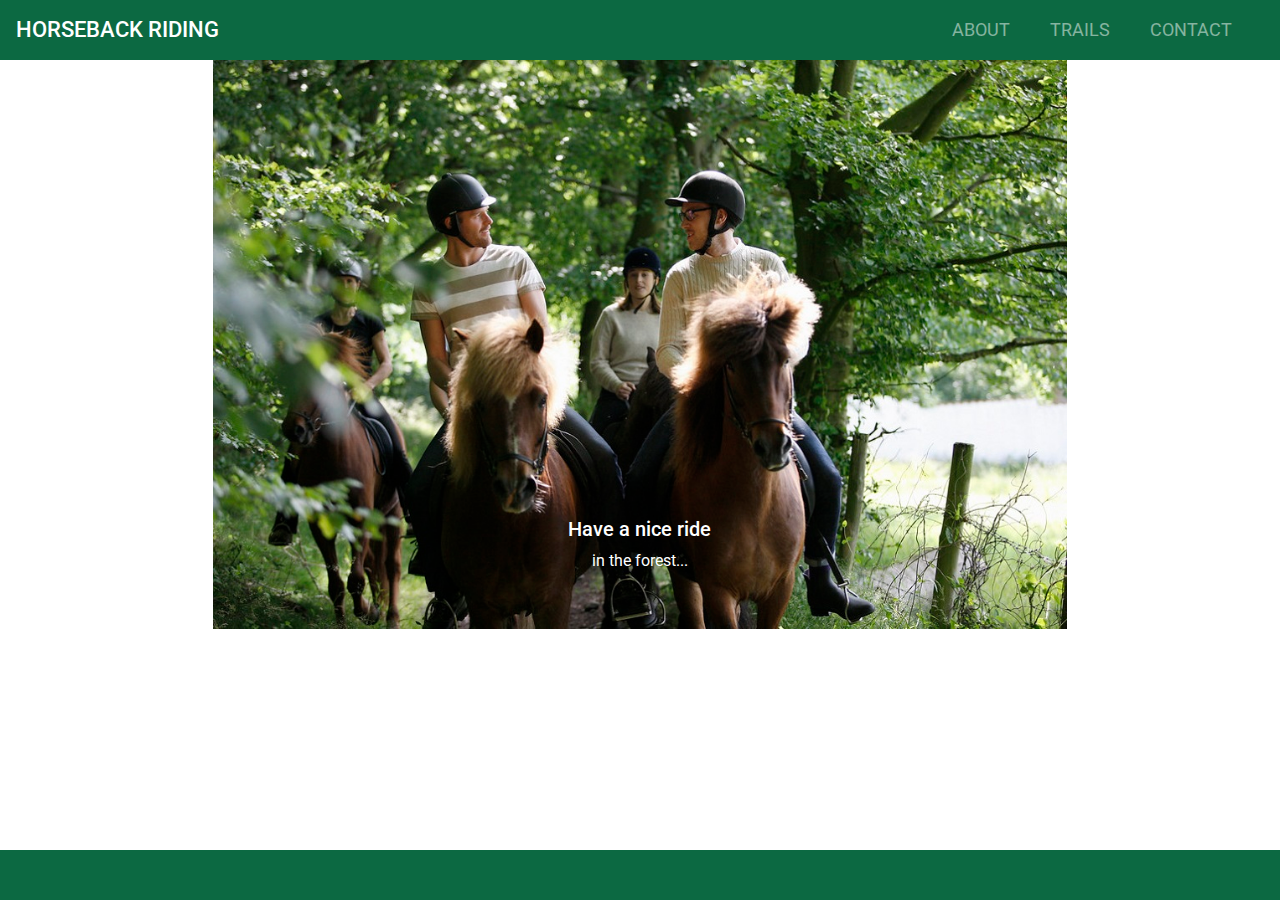
<file: index.html>
<!DOCTYPE html>
<html lang="en">
  <head>
    <meta charset="UTF-8" />
    <meta name="viewport" content="width=device-width, initial-scale=1.0" />
    <meta http-equiv="X-UA-Compatible" content="ie=edge" />
    <link rel="stylesheet" href="https://maxcdn.bootstrapcdn.com/bootstrap/4.0.0/css/bootstrap.min.css" integrity="sha384-Gn5384xqQ1aoWXA+058RXPxPg6fy4IWvTNh0E263XmFcJlSAwiGgFAW/dAiS6JXm" crossorigin="anonymous">
    <link rel="stylesheet" href="https://use.fontawesome.com/releases/v5.1.1/css/all.css" integrity="sha384-O8whS3fhG2OnA5Kas0Y9l3cfpmYjapjI0E4theH4iuMD+pLhbf6JI0jIMfYcK3yZ" crossorigin="anonymous">
    <link href="https://fonts.googleapis.com/css?family=Roboto:100,300,400,500,700&display=swap" rel="stylesheet">
    <link href="assets/css/index.css" rel="stylesheet" type="text/css" />
    <link href="assets/css/style.css" rel="stylesheet" type="text/css" />
    

    <title>Horseback riding | Out in the wilderness</title>
  </head>
<body>
	<header>
		<nav class="navbar navbar-dark background navbar-expand-sm fixed-top no-gutters">
			<a href="/index.html" class="navbar-brand"> Horseback riding</a>
	
			<button class="navbar-toggler ml-auto" type="button" data-toggle="collapse"
			    data-target="#navbarNavDropdown" aria-controls="navbarNavDropdown" aria-expanded="false"
			    aria-label="Toggle navigation">
			    <span class="navbar-toggler-icon"></span>    
			</button>
	
			<div class="collapse navbar-collapse" id="navbarNavDropdown">
				<ul class="navbar-nav ml-auto">
					<li class="nav-item mr-4"><a class="nav-link" href="about.html">About</a></li>
					<li class="nav-item mr-4"><a class="nav-link" href="trails.html">Trails</a></li>
					<li class="nav-item mr-4"><a class="nav-link" href="contact.html">Contact</a></li>
				</ul>
			</div>
		</nav>
	</header>
    
<!--------------------------------------------------- Content ----------------------------------->


    <div class="row no-gutters">
        <div class="col-sm-2">
        </div>
        <div id="carouselExampleSlidesOnly" class="col-12 col-sm-8" class="carousel slide" data-ride="carousel">
            <div class="carousel-inner">
                <div class="carousel-item active">
                    <img src="assets/images/picture1.jpg" alt="First slide">
                    <div class="carousel-caption d-none d-md-block">
                        <h5>Have a nice ride</h5>
                        <p>in the forest...</p> 
                    </div>
                </div>
                <div class="carousel-item">
                    <img src="assets/images/picture2.jpg" alt="Second slide">
                    <div class="carousel-caption d-none d-md-block">
                        <p>...at the lake</p>
                    </div>
                </div>
                <div class="carousel-item">
                    <img src="assets/images/picture3.jpg" alt="Third slide">
                    <div class="carousel-caption d-none d-md-block">
                        <p>... or in the sunset</p>
                    </div>
                </div>
            </div>
        </div>
        <div class="col-sm-2">
        </div>
    </div>

    <!-----------------------------------------------Footer--------------------------------------------->

	<footer>
		<ul>
			<li><a href="https://www.facebook.com" target="_blank"><i class="fab fa-facebook-f"></i></a></li>
			<li><a href="https://www.instagram.com" target="_blank"><i class="fab fa-instagram"></i></a></li>
		</ul>
	</footer>

    <script src="https://code.jquery.com/jquery-3.2.1.slim.min.js" integrity="sha384-KJ3o2DKtIkvYIK3UENzmM7KCkRr/rE9/Qpg6aAZGJwFDMVNA/GpGFF93hXpG5KkN" crossorigin="anonymous"></script>
    <script src="https://cdnjs.cloudflare.com/ajax/libs/popper.js/1.12.9/umd/popper.min.js" integrity="sha384-ApNbgh9B+Y1QKtv3Rn7W3mgPxhU9K/ScQsAP7hUibX39j7fakFPskvXusvfa0b4Q" crossorigin="anonymous"></script>
    <script src="https://maxcdn.bootstrapcdn.com/bootstrap/4.0.0/js/bootstrap.min.js" integrity="sha384-JZR6Spejh4U02d8jOt6vLEHfe/JQGiRRSQQxSfFWpi1MquVdAyjUar5+76PVCmYl" crossorigin="anonymous"></script>
  </body>
</html>
</file>
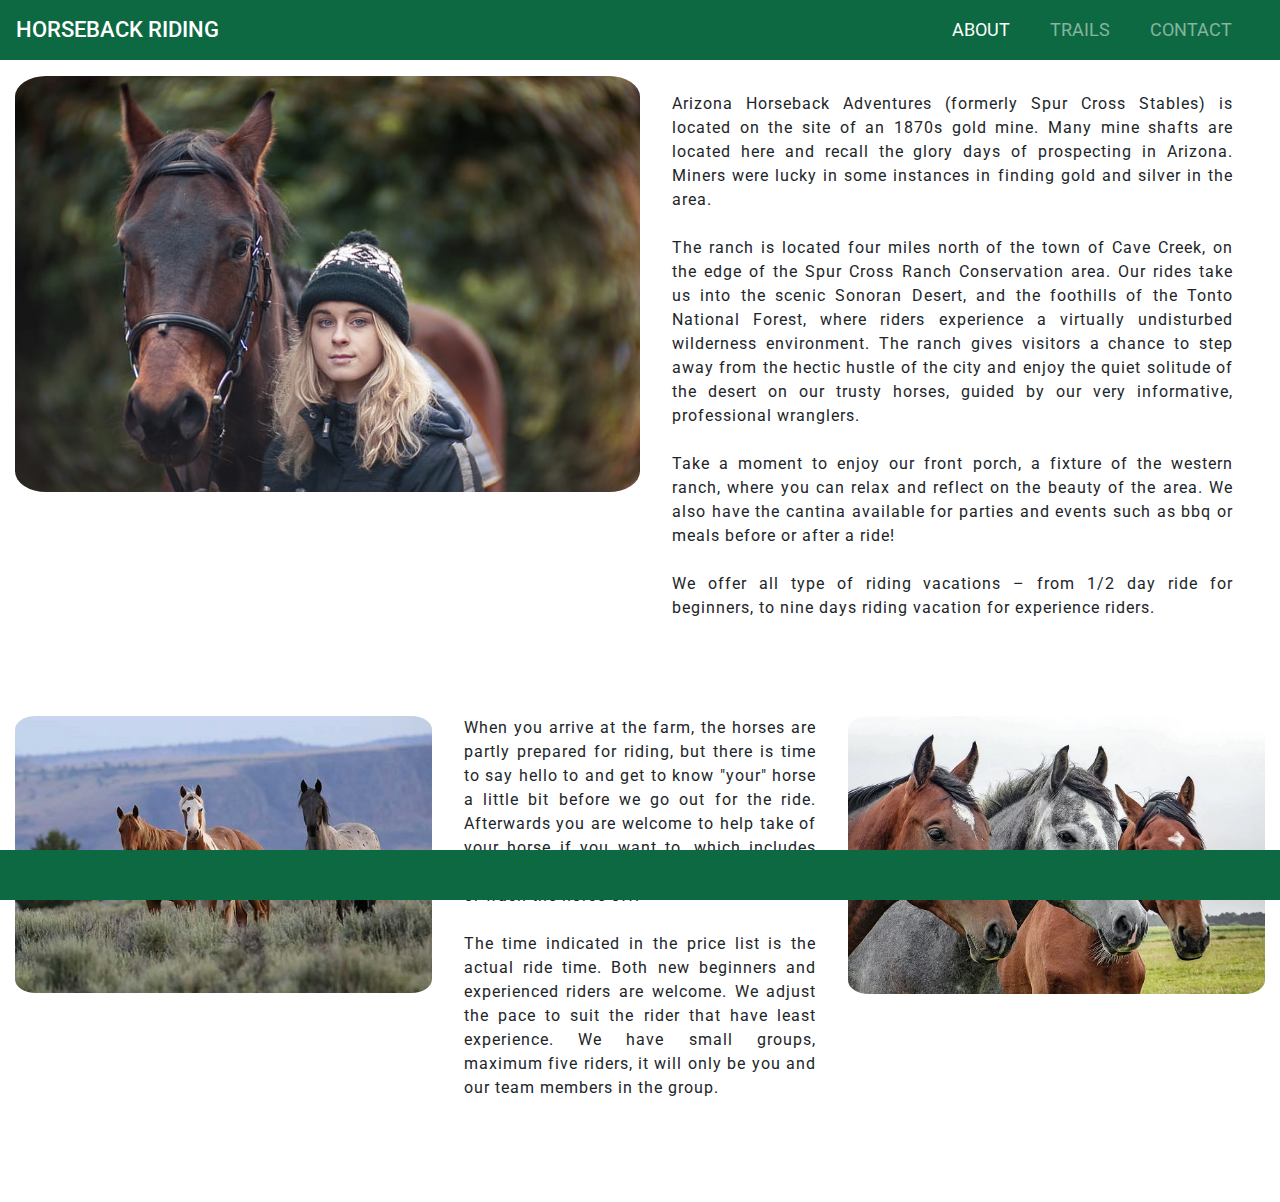
<file: about.html>
<!DOCTYPE html>
<html lang="en">
  <head>
    <meta charset="UTF-8" />
    <meta name="viewport" content="width=device-width, initial-scale=1.0" />
    <meta http-equiv="X-UA-Compatible" content="ie=edge" />
    <link rel="stylesheet" href="https://maxcdn.bootstrapcdn.com/bootstrap/4.0.0/css/bootstrap.min.css" integrity="sha384-Gn5384xqQ1aoWXA+058RXPxPg6fy4IWvTNh0E263XmFcJlSAwiGgFAW/dAiS6JXm" crossorigin="anonymous">
    <link rel="stylesheet" href="https://use.fontawesome.com/releases/v5.1.1/css/all.css" integrity="sha384-O8whS3fhG2OnA5Kas0Y9l3cfpmYjapjI0E4theH4iuMD+pLhbf6JI0jIMfYcK3yZ" crossorigin="anonymous">
    <link href="https://fonts.googleapis.com/css?family=Roboto:100,300,400,500,700&display=swap" rel="stylesheet">
    <link href="assets/css/about.css" rel="stylesheet" type="text/css" />
    <link href="assets/css/style.css" rel="stylesheet" type="text/css" />
    

    <title>Horseback riding | Out in the wilderness</title>
  </head>
<body>
	<header>
		<nav class="navbar navbar-dark background navbar-expand-sm fixed-top">
			<a href="/index.html" class="navbar-brand"> Horseback riding</a>
	
			<button class="navbar-toggler ml-auto" type="button" data-toggle="collapse"
			    data-target="#navbarNavDropdown" aria-controls="navbarNavDropdown" aria-expanded="false"
			    aria-label="Toggle navigation">
			    <span class="navbar-toggler-icon"></span>    
			</button>
	
			<div class="collapse navbar-collapse" id="navbarNavDropdown">
				<ul class="navbar-nav ml-auto">
					<li class="nav-item mr-4"><a class="nav-link active" href="about.html">About</a></li>
					<li class="nav-item mr-4"><a class="nav-link" href="trails.html">Trails</a></li>
					<li class="nav-item mr-4"><a class="nav-link" href="contact.html">Contact</a></li>
				</ul>
			</div>
		</nav>
	</header>
    
<!--------------------------------------------------- Content ----------------------------------->
    <div class="container-fluid">
        <div class="row no-gutters">
			<div class="col-12 col-lg-6">
				<img class="img-fluid max-width: 100% height: auto" src="assets/images/picture4.jpg" alt="Girl and horse">
			</div>
			<div class="col-12 col-lg-6">
				<p>
					Arizona Horseback Adventures (formerly Spur Cross Stables) is located on the site of an 1870s gold mine.
				    Many mine shafts are located here and recall the glory days of prospecting in Arizona. Miners were lucky
					in some instances in finding gold and silver in the area. 
				<br>
				<br>
			        The ranch is located four miles north of the town of Cave Creek, on the edge of the Spur Cross Ranch
			        Conservation area. Our rides take us into the scenic Sonoran Desert, and the foothills of the Tonto National
			        Forest, where riders experience a virtually undisturbed wilderness environment. The ranch gives visitors a chance
			        to step away from the hectic hustle of the city and enjoy the quiet solitude of the desert on our trusty horses,
			        guided by our very informative, professional wranglers.
				<br>
				<br>
			        Take a moment to enjoy our front porch, a fixture of the western ranch, where you can relax and reflect on the beauty
			        of the area. We also have the cantina available for parties and events such as bbq or meals before or after a ride!
				<br>
				<br>
			        We offer all type of riding vacations – from 1/2 day ride for beginners, to nine days riding
			        vacation for experience riders.
			    </p>
			</div>
		</div>
        <br>
        <br>
        <div class="row no-gutters">
            <div class="col-12 col-lg-4">
                <img class="img-fluid max-width: 100% height: auto" src="assets/images/picture8.jpg" alt="Three horses">
            </div>
            <div class="col-12 col-lg-4">
                <p class="none">
                    When you arrive at the farm, the horses are partly prepared for riding, but there is time to say hello to
                    and get to know "your" horse a little bit before we go out for the ride. Afterwards you are welcome to help
                    take of your horse if you want to, which includes taking off the saddle and bridle and brush or wash the 
                    horse off.
                    <br>
                    <br>
                    The time indicated in the price list is the actual ride time. Both new beginners and experienced
                    riders are welcome. We adjust the pace to suit the rider that have least experience. We have small groups,
                    maximum five riders, it will only be you and our team members in the group.
                </p>
            </div>
            <div class="col-12 col-lg-4">
                <img class="img-fluid max-width: 100% height: auto" src="assets/images/picture9.jpg" alt="Three horses">
            </div>
        </div>
	</div>
    <!-----------------------------------------------Footer--------------------------------------------->

	<footer>
		<ul>
			<li><a href="https://www.facebook.com" target="_blank"><i class="fab fa-facebook-f"></i></a></li>
			<li><a href="https://www.instagram.com" target="_blank"><i class="fab fa-instagram"></i></a></li>
		</ul>
	</footer>

    <script src="https://code.jquery.com/jquery-3.2.1.slim.min.js" integrity="sha384-KJ3o2DKtIkvYIK3UENzmM7KCkRr/rE9/Qpg6aAZGJwFDMVNA/GpGFF93hXpG5KkN" crossorigin="anonymous"></script>
    <script src="https://cdnjs.cloudflare.com/ajax/libs/popper.js/1.12.9/umd/popper.min.js" integrity="sha384-ApNbgh9B+Y1QKtv3Rn7W3mgPxhU9K/ScQsAP7hUibX39j7fakFPskvXusvfa0b4Q" crossorigin="anonymous"></script>
    <script src="https://maxcdn.bootstrapcdn.com/bootstrap/4.0.0/js/bootstrap.min.js" integrity="sha384-JZR6Spejh4U02d8jOt6vLEHfe/JQGiRRSQQxSfFWpi1MquVdAyjUar5+76PVCmYl" crossorigin="anonymous"></script>
  </body>
</html>
</file>
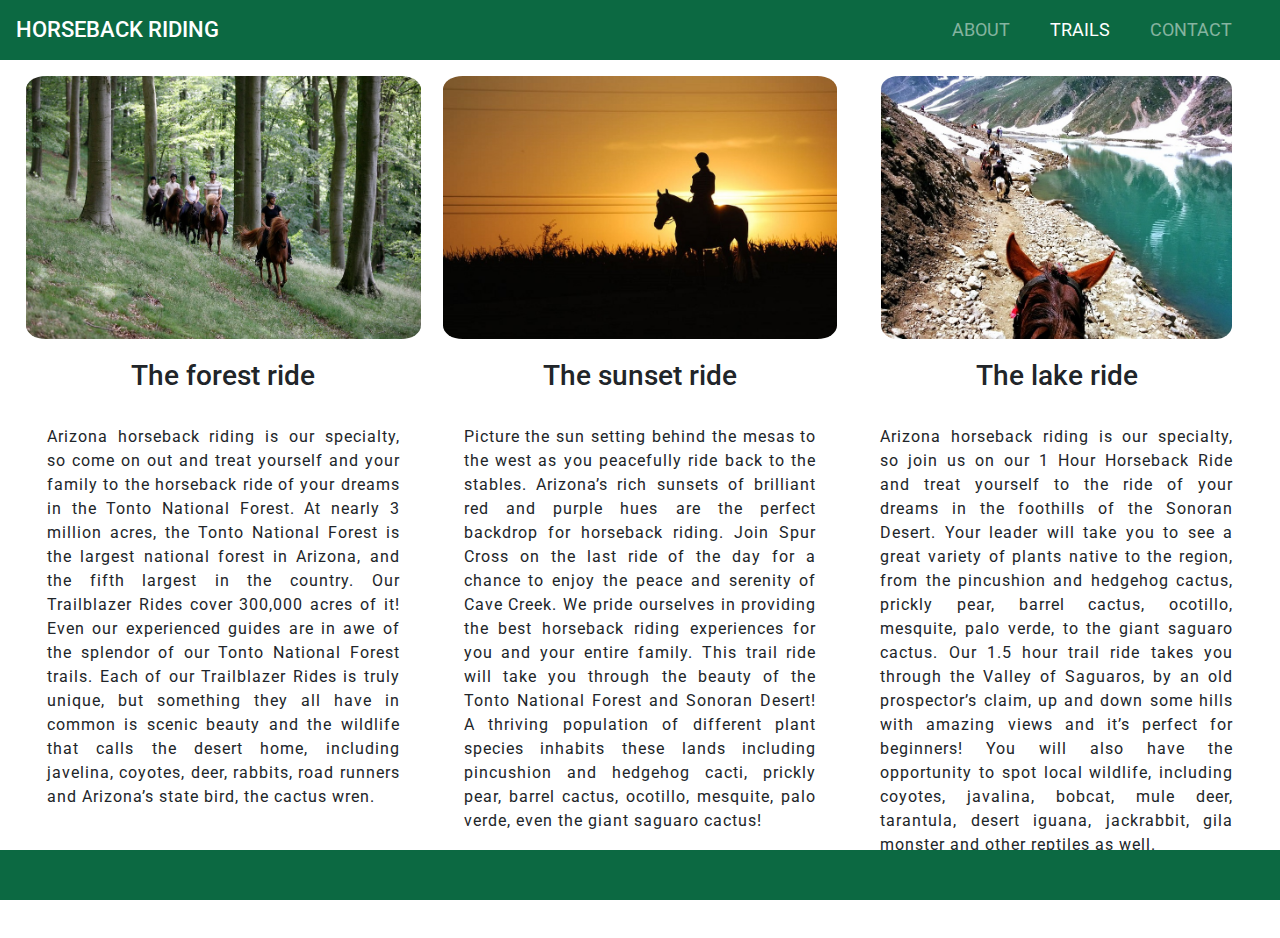
<file: trails.html>
<!DOCTYPE html>
<html lang="en">
  <head>
    <meta charset="UTF-8" />
    <meta name="viewport" content="width=device-width, initial-scale=1.0" />
    <meta http-equiv="X-UA-Compatible" content="ie=edge" />
    <link rel="stylesheet" href="https://maxcdn.bootstrapcdn.com/bootstrap/4.0.0/css/bootstrap.min.css" integrity="sha384-Gn5384xqQ1aoWXA+058RXPxPg6fy4IWvTNh0E263XmFcJlSAwiGgFAW/dAiS6JXm" crossorigin="anonymous">
    <link rel="stylesheet" href="https://use.fontawesome.com/releases/v5.1.1/css/all.css" integrity="sha384-O8whS3fhG2OnA5Kas0Y9l3cfpmYjapjI0E4theH4iuMD+pLhbf6JI0jIMfYcK3yZ" crossorigin="anonymous">
    <link href="https://fonts.googleapis.com/css?family=Roboto:100,300,400,500,700&display=swap" rel="stylesheet">
    <link href="assets/css/trails.css" rel="stylesheet" type="text/css" />
    <link href="assets/css/style.css" rel="stylesheet" type="text/css" />
    

    <title>Horseback riding | Out in the wilderness</title>
  </head>
  <body>
	<header>
		<nav class="navbar navbar-dark background navbar-expand-sm fixed-top">
			<a href="/index.html" class="navbar-brand"> Horseback riding</a>
	
			<button class="navbar-toggler ml-auto" type="button" data-toggle="collapse"
			    data-target="#navbarNavDropdown" aria-controls="navbarNavDropdown" aria-expanded="false"
			    aria-label="Toggle navigation">
			    <span class="navbar-toggler-icon"></span>    
			</button>
	
			<div class="collapse navbar-collapse" id="navbarNavDropdown">
				<ul class="navbar-nav ml-auto">
					<li class="nav-item mr-4"><a class="nav-link" href="about.html">About</a></li>
					<li class="nav-item mr-4"><a class="nav-link active" href="trails.html">Trails</a></li>
					<li class="nav-item mr-4"><a class="nav-link" href="contact.html">Contact</a></li>
				</ul>
			</div>
		</nav>
	</header>

<!------------------------------------------------------Content---------------------------------------------->
	<div class="container-fluid">
		<div class="row no-gutters">
			<div class="col-12 col-md-6 col-lg-4">
                <img class="img-fluid" src="assets/images/picture5.jpg" alt="Girl and horse">
                <h3 class="rubrik">The forest ride</h3>
                    <p class="letterspacing">
                        Arizona horseback riding is our specialty, so come on out and treat yourself and your family to the 
                        horseback ride of your dreams in the Tonto National Forest. At nearly 3 million acres, the Tonto National 
                        Forest is the largest national forest in Arizona, and the fifth largest in the country. Our Trailblazer 
                        Rides cover 300,000 acres of it! Even our experienced guides are in awe of the splendor of our Tonto 
                        National Forest trails. Each of our Trailblazer Rides is truly unique, but something they all have in 
                        common is scenic beauty and the wildlife that calls the desert home, including javelina, coyotes, deer, 
                        rabbits, road runners and Arizona’s state bird, the cactus wren.
                    </p>
            </div>
            <div class="col-12 col-md-6 col-lg-4">
                <img class="img-fluid" src="assets/images/picture7.jpg" alt="Girl and horse in sunset">
                <h3 class="rubrik">The sunset ride</h3>
                    <p class="letterspacing">
                        Picture the sun setting behind the mesas to the west as you peacefully ride back to the stables.
                        Arizona’s rich sunsets of brilliant red and purple hues are the perfect backdrop for horseback riding.
                        Join Spur Cross on the last ride of the day for a chance to enjoy the peace and serenity of Cave Creek.
                        We pride ourselves in providing the best horseback riding experiences for you and your entire family.
                        This trail ride will take you through the beauty of the Tonto National Forest and Sonoran Desert!
                        A thriving population of different plant species inhabits these lands including pincushion and hedgehog
                        cacti, prickly pear, barrel cactus, ocotillo, mesquite, palo verde, even the giant saguaro cactus!
                    </p>
            </div>
			<div class="col-12 col-md-12 col-lg-4">
				<img class="img-fluid" src="assets/images/picture6.jpg" alt="Horses and water">
                <h3 class="rubrik">The lake ride</h3>
                    <p class="letterspacing">
                        Arizona horseback riding is our specialty, so join us on our 1 Hour Horseback Ride and treat yourself to 
                        the ride of your dreams in the foothills of the Sonoran Desert. Your leader will take you to see a great
                        variety of plants native to the region, from the pincushion and hedgehog cactus, prickly pear, barrel
                        cactus, ocotillo, mesquite, palo verde, to the giant saguaro cactus.
                        Our 1.5 hour trail ride takes you through the Valley of Saguaros, by an old prospector’s claim, up and 
                        down some hills with amazing views and it’s perfect for beginners! You will also have the opportunity 
                        to spot local wildlife, including coyotes, javalina, bobcat, mule deer, tarantula, desert iguana, 
                        jackrabbit, gila monster and other reptiles as well.
                    </p>
            </div>
			
        </div>
	</div>

    <!------------------------------------------------------------Footer------------------------------------->

	<footer>
		<ul>
			<li><a href="https://www.facebook.com" target="_blank"><i class="fab fa-facebook-f"></i></a></li>
			<li><a href="https://www.instagram.com" target="_blank"><i class="fab fa-instagram"></i></a></li>
		</ul>
	</footer>

    <script src="https://code.jquery.com/jquery-3.2.1.slim.min.js" integrity="sha384-KJ3o2DKtIkvYIK3UENzmM7KCkRr/rE9/Qpg6aAZGJwFDMVNA/GpGFF93hXpG5KkN" crossorigin="anonymous"></script>
    <script src="https://cdnjs.cloudflare.com/ajax/libs/popper.js/1.12.9/umd/popper.min.js" integrity="sha384-ApNbgh9B+Y1QKtv3Rn7W3mgPxhU9K/ScQsAP7hUibX39j7fakFPskvXusvfa0b4Q" crossorigin="anonymous"></script>
    <script src="https://maxcdn.bootstrapcdn.com/bootstrap/4.0.0/js/bootstrap.min.js" integrity="sha384-JZR6Spejh4U02d8jOt6vLEHfe/JQGiRRSQQxSfFWpi1MquVdAyjUar5+76PVCmYl" crossorigin="anonymous"></script> 

  </body>
</html>
</file>
<file: assets/css/index.css>
.carousel-item img {
    max-width: 100%;    
}
</file>
<file: assets/css/style.css>
body {
    font-family: Roboto, sans-serif;
    padding: 0;
    margin-bottom: 70px;
}

/* --------------------------------------------------Navbar-------------------------- */

.background {
    background-color: rgb(12, 105, 66);
}

.navbar {
    position: relative;
    text-transform: uppercase;
}

.navbar-brand {
    font-size: 1.35rem;
    font-weight: 500;
}

.navbar-nav li {
    font-size: 1.15rem;
}

/* --------------------------------------------------Footer---------------------- */

footer {
    position: fixed;
    bottom:0;
    width:100%;
    height: 50px;
    background-color: rgb(12, 105, 66);
}

footer ul {
    text-align: center;   
}

footer ul li {
    display: inline;
}

footer ul li i {
    color: #fafafa;
    font-size: 20px;
    margin: 5px;
    padding: 10px;
    padding-left: 25px;
    padding-right: 25px;
}
</file>
<file: assets/css/about.css>
.img-fluid {
    margin-top: 1rem;
    border-radius: 5%; 
    display: block;
    margin-left: auto;
    margin-right: auto;

}

.container-fluid p {
    text-align: justify;
    margin: 2rem;
    margin-top: 4rem;
    margin-left: 4rem;
    letter-spacing: 1px;
}

.row .none {
    margin-top: 1rem;
}

/*---------------------------------------------------Media Queries------------------------------------*/

@media only screen and (max-width: 900px) {
    .container-fluid p {
        margin-top: 1rem;
        margin-left: 2rem;
    }
}

@media only screen and (min-width: 900px) {
    .container-fluid p {
        margin-top: 2rem;
        margin-left: 2rem;
    }
}

@media (min-width: 992px){
    .col-lg-3 {
        -webkit-box-flex: 0;
        -ms-flex: 0 0 25%;
        flex: 0 0 30%;
        max-width: 30%;
    }
}
</file>
<file: assets/css/trails.css>
.container-fluid .row div {
    display: block; 
    -webkit-margin-after: -350px;
    -moz-margin-after: 0px;
    -o-margin-after: -350px;
}

.img-fluid {
    max-width: 100%;
    height: 30%;
    margin-top: 1rem;
    border-radius: 5%;
    display: block;
    margin-left: auto;
    margin-right: auto;
}

.rubrik {
    text-align: center;
    margin-top: 20px;
}

.letterspacing {
    letter-spacing: 1px;
    text-align: justify;
    margin: 2rem;
}

/*------------------------------------------------------Media Queries----------------------------*/

@media only screen and (max-width: 900px) {
    .container-fluid p {
        margin-top: 1rem;
        margin-left: 2rem;
    }
}
    
@media only screen and (max-width: 700px) {
    .img-fluid {
        height: 18%;
    }
}

@media only screen and (max-width: 1200px) and (min-width: 700px) {
    .img-fluid {
        height: 23%;
    }
}
</file>
